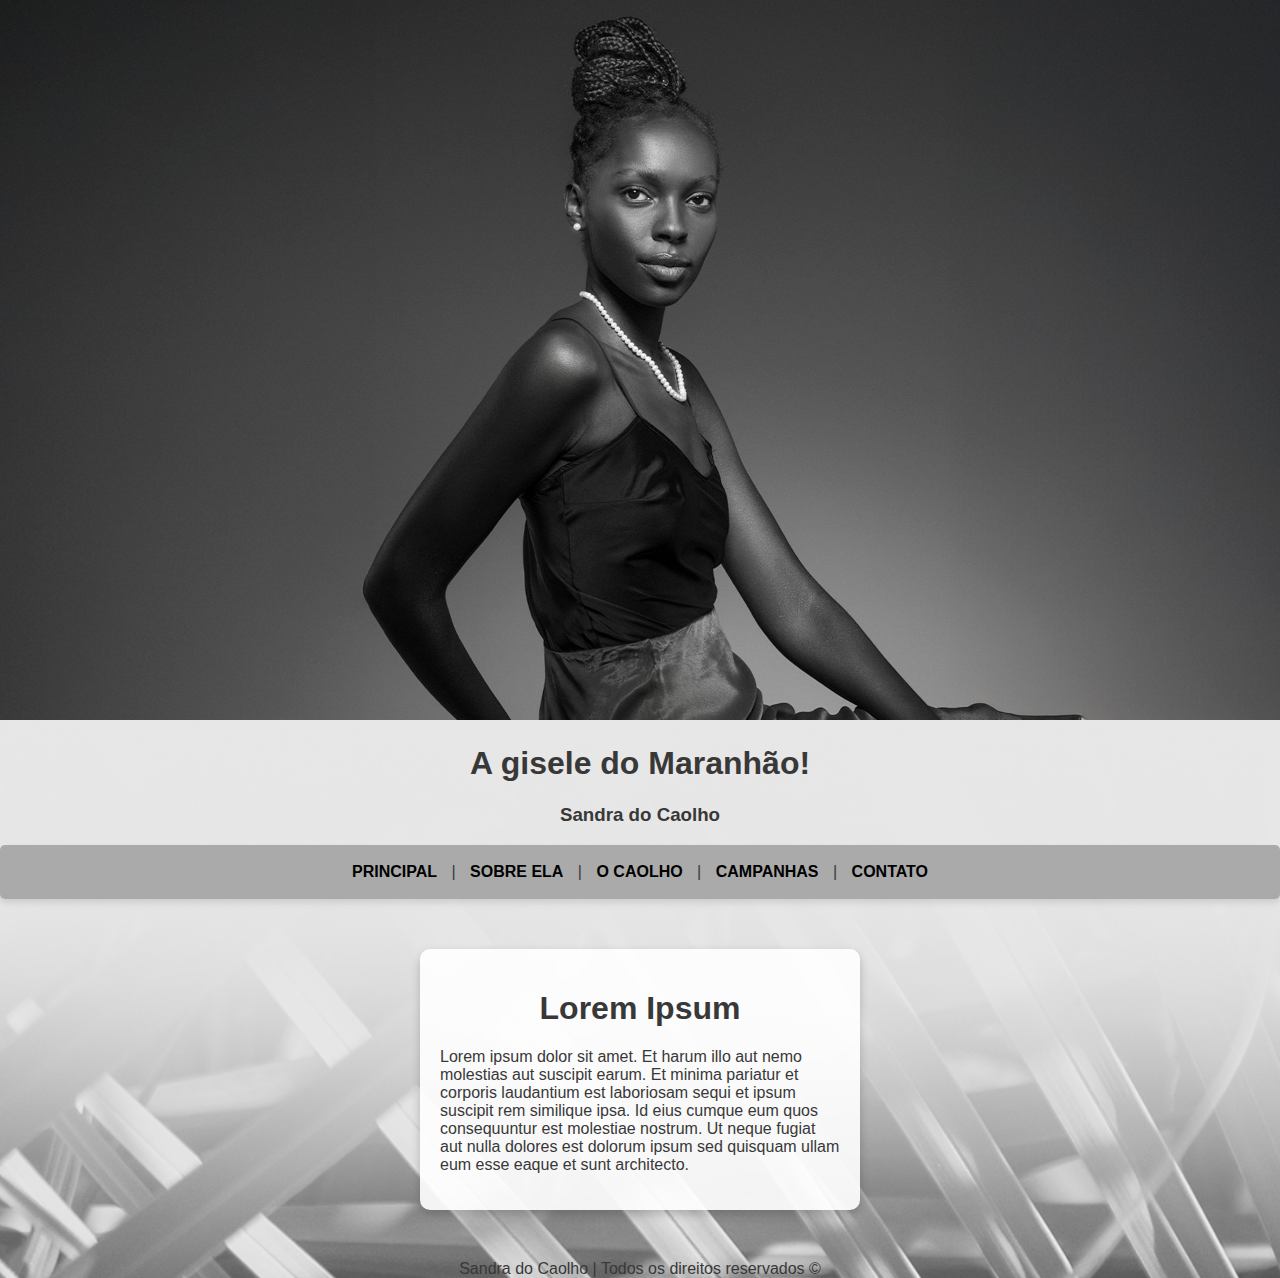
<file: index.html>
<!DOCTYPE html>

<html>
<head>
	<meta charset="utf-8">
	<meta name="viewport" content="width=device-width, initial-scale=1.0">
	<title>Sandra do Caolho | Super Model Maranhense</title>
	<link rel="stylesheet" type="text/css" href="style.css">
</head>
<body>

<!-- hero-->
	<div align="center">
		
		<img src="gisele black.jpg" width="100%">

		<h1>
			A gisele do Maranhão!
		</h1>

		<h3> Sandra do Caolho </h3>

	</div>

<!-- Menu -->

	<div id="menu" align="center">

		<a href="index.html">PRINCIPAL</a> |
		<a href="sobre.html">SOBRE ELA</a> |
		<a href="bairro.html">O CAOLHO</a> |
		<a href="Campanhas.html">CAMPANHAS</a> |
		<a href="Fale.html">CONTATO</a> 
		

	</div>
<!-- Meio do site -->

	<div id="conteudo">

		<h1 align="center">Lorem Ipsum</h1>
		<p>
			
			Lorem ipsum dolor sit amet. Et harum illo aut nemo molestias aut suscipit earum. Et minima pariatur et corporis laudantium est laboriosam sequi et ipsum suscipit rem similique ipsa. Id eius cumque eum quos consequuntur est molestiae nostrum. Ut neque fugiat aut nulla dolores est dolorum ipsum sed quisquam ullam eum esse eaque et sunt architecto.

		</p>
		

	</div>

<!-- Roda-pé -->	


	<div align="center" id="pe"> Sandra do Caolho | Todos os direitos reservados &copy;</div>
	

</body>

</html>
</file>
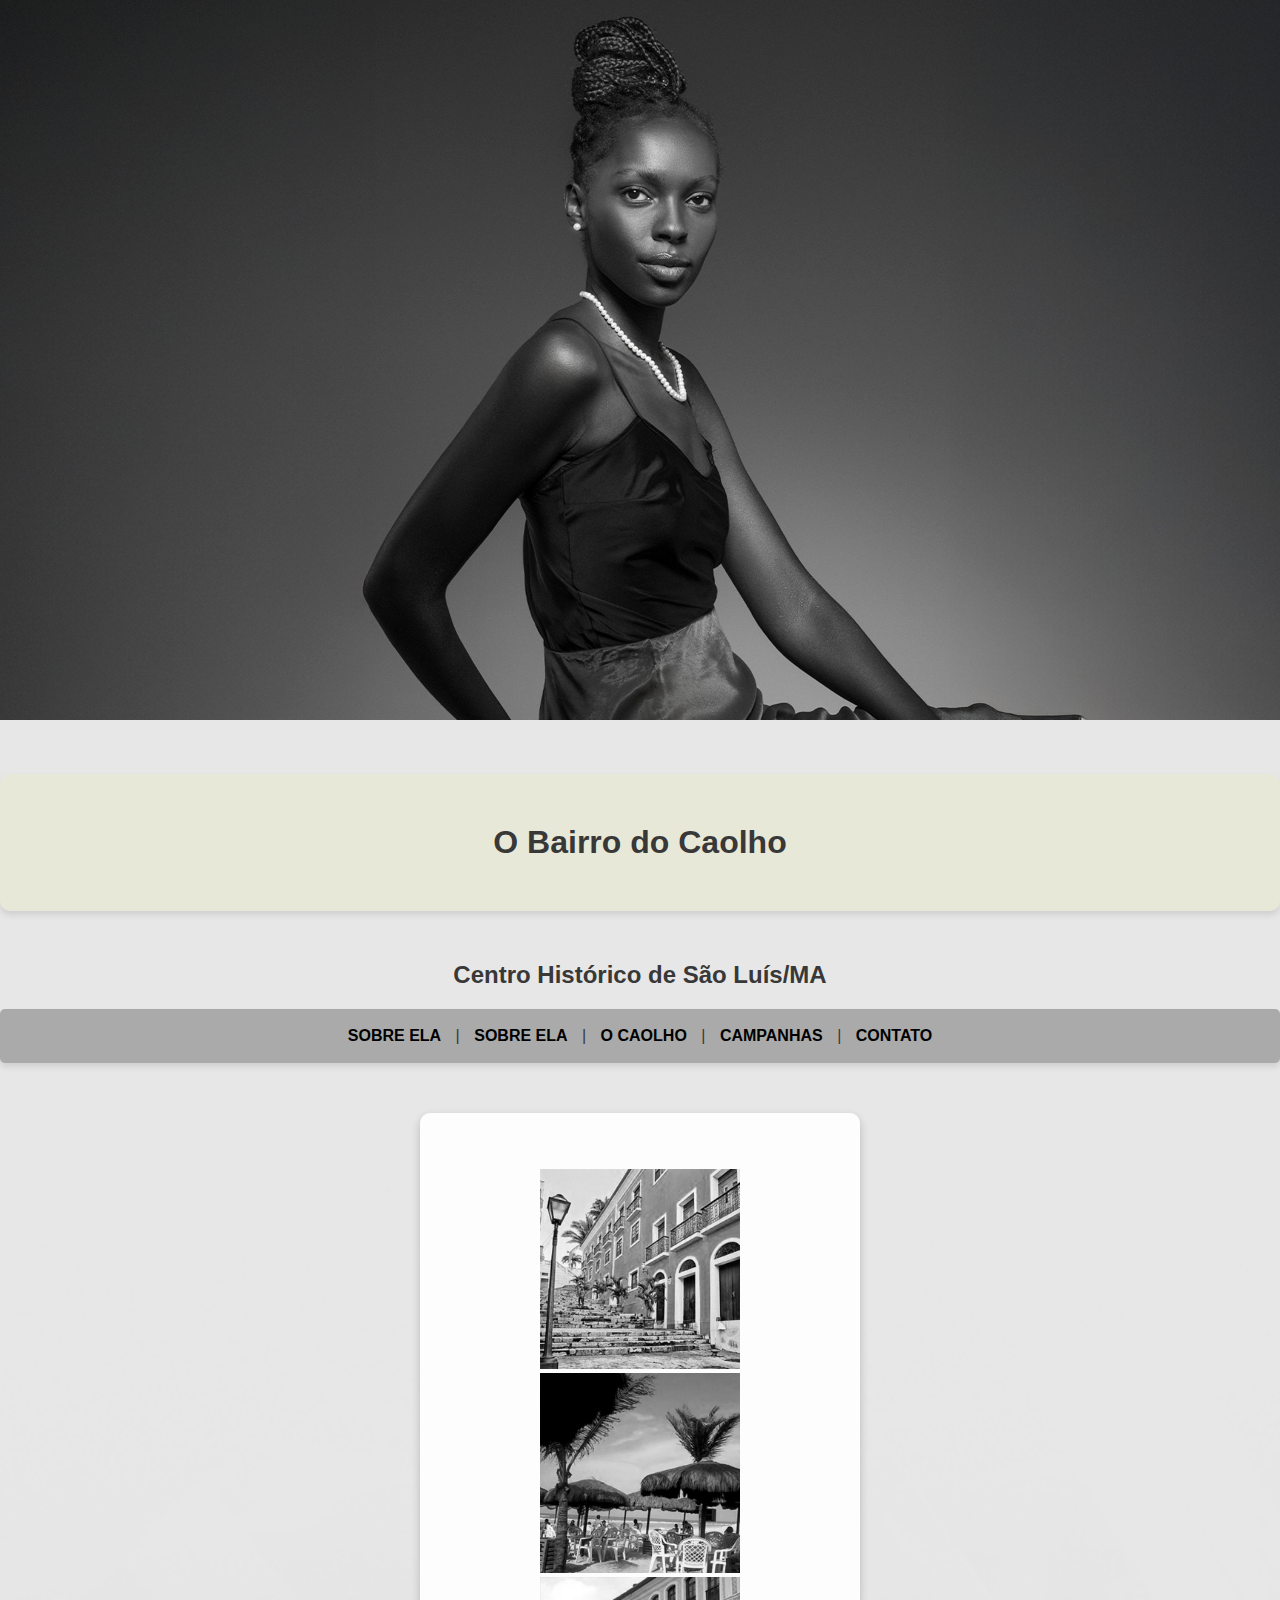
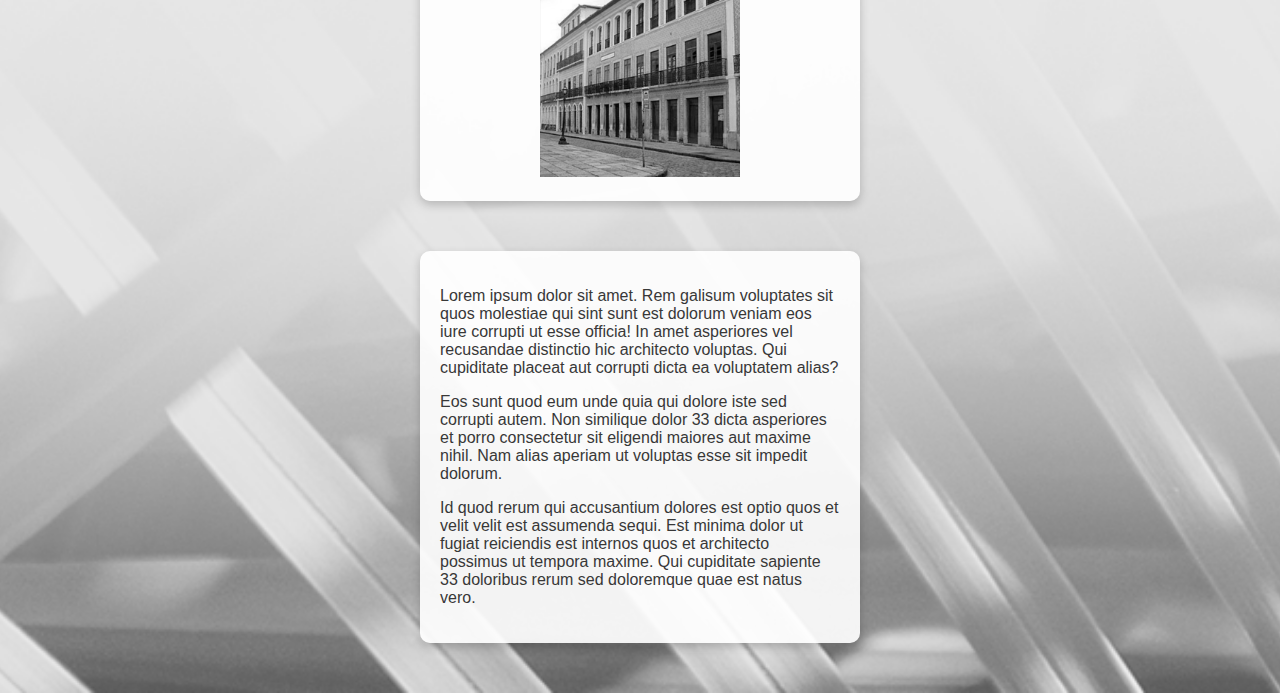
<file: bairro.html>
<!DOCTYPE html>

<html>
<head>
	<meta charset="utf-8">
	<meta name="viewport" content="width=device-width, initial-scale=1.0">
	<title>Sandra do Caolho | Super Model Maranhense</title>
	<link rel="stylesheet" type="text/css" href="style.css">
</head>
<body>

<!-- hero-->
	<div align="center">
		
		<img src="gisele black.jpg" width="100%">

    <h1 id="conteudo2">O Bairro do Caolho</h1>
    <h2>Centro Histórico de São Luís/MA</h2>


	</div>

<!-- Menu -->

	<div id="menu" align="center">

		<a href="index.html">SOBRE ELA</a> |
		<a href="sobre.html">SOBRE ELA</a> |
		<a href="bairro.html">O CAOLHO</a> |
		<a href="Campanhas.html">CAMPANHAS</a> |
		<a href="Fale.html">CONTATO</a> 
		

	</div>

			<div align="center" id="conteudo">

    			<div>

        			<br><br>
        			<span><img src="caolho 01.jpg" width="200" height="auto"></span>
        			<span><img src="caolho 02.jpg" width="200" height="auto"></span>
        			<span><img src="caolho 03.jpg" width="200" height="auto"></span>

    		</div>

	</div>

	<div id="conteudo">
		
				<p><p>Lorem ipsum dolor sit amet. Rem galisum voluptates sit quos molestiae qui sint sunt est dolorum veniam eos iure corrupti ut esse officia! In amet asperiores vel recusandae distinctio hic architecto voluptas. Qui cupiditate placeat aut corrupti dicta ea voluptatem alias? </p><p>Eos sunt quod eum unde quia qui dolore iste sed corrupti autem. Non similique dolor 33 dicta asperiores et porro consectetur sit eligendi maiores aut maxime nihil. Nam alias aperiam ut voluptas esse sit impedit dolorum. </p><p>Id quod rerum qui accusantium dolores est optio quos et velit velit est assumenda sequi. Est minima dolor ut fugiat reiciendis est internos quos et architecto possimus ut tempora maxime. Qui cupiditate sapiente 33 doloribus rerum sed doloremque quae est natus vero. </p>
</p>


	</div>






</body>
</html>
</file>
<file: style.css>
/* Folha de estilo */

/* Estilo Geral */
body {
    background: #e6e6e6 url(bg.png) no-repeat center center;
    background-size: cover; /* Garante que o fundo cubra a tela */
    font-family: Arial, Helvetica, sans-serif;
    font-size: 16px;
    color: #383838;
    margin: 0;
    padding: 0;
}

/* Container Principal */
#principal {
    border: 1px solid #f7cd00;
    width: 100%;
}

/* Menu */
#menu {
    background: #aaaaaa;
    padding: 18px;
    box-shadow: 0 4px 6px rgba(0, 0, 0, 0.1);
    border-radius: 5px;
    text-align: center;


}

#menu a {
    color: #000;
    text-decoration: none;
    font-weight: bold;
    margin: 0 10px;
    transition: color 0.3s ease;
}

#menu a:hover {
    color: #f7cd00; /* Efeito ao passar o mouse */
}

/* Conteúdo */
#conteudo, #conteudo2 {
    background: #e8e8d9;
    padding: 50px;
    margin: 50px auto;
    border-radius: 10px;
    box-shadow: 0 4px 6px rgba(0, 0, 0, 0.1);
    max-width: 1200px; /* Limita a largura para layout responsivo */
}

/* Galeria de Fotos */
#fotos {
    display: flex;
    justify-content: center;
    gap: 20px;
    padding: 50px;
    margin: 50px auto;
    align-items: center;
    flex-wrap: wrap; /* Permite quebrar linhas em telas menores */
}

#fotos img {
    width: 300px;
    height: auto;
    border-radius: 8px;
    box-shadow: 0 4px 6px rgba(0, 0, 0, 0.1);
    transition: transform 0.3s ease;
}

#fotos img:hover {
    transform: scale(1.05); /* Efeito de zoom ao passar o mouse */
}



@media (max-width: 768px) {
            #hero {
                flex-direction: column;
                text-align: center;
            }

            #hero img {
                max-width: 100%;
            }

            #hero-buttons {
                flex-direction: column;
            }
        }

.card {
    background: #e6e6e6;
    border-radius: 10px;
    box-shadow: 0 4px 6px rgba(0, 0, 0, 0.1);
    padding: 20px;
    text-align: center;
    max-width: 300px;
    margin: 10px auto;

}

.card img {
    max-width: 200px;
    border-radius: 10px;
    margin-bottom: 10px;
    transition: transform 0.3s ease;

}

.card img:hover {
    transform: scale(1.1); /* Efeito de zoom */

}


#imagens-bairro {
    display: flex;
    justify-content: center;
    gap: 20px;
    margin: 20px 0;
    flex-wrap: wrap;
    
}

#imagens-bairro img {
    width: 30%;
    max-width: 300px;
    height: auto;
    border-radius: 8px;
    box-shadow: 0 4px 6px rgba(0, 0, 0, 0.1);
    transition: transform 0.3s ease;
}

#imagens-bairro img:hover {
    transform: scale(1.05);
}

h1 {
	color: #383838;
	text-size: 1em;
}


/* Fundo da página */
#bg-contato {
    background-image: url('gisele black 4.jpg');
    background-size: cover;
    background-position: center;
    min-height: 100vh;
    display: flex;
    align-items: center;
    justify-content: center;
    font-family: Arial, sans-serif;
}

/* Container principal */
#conteudo {
    width: 100%;
    max-width: 400px; /* Define largura máxima */
    background-color: rgba(255, 255, 255, 0.9); /* Fundo branco semitransparente */
    border-radius: 10px;
    padding: 20px;
    box-shadow: 0 4px 10px rgba(0, 0, 0, 0.2); /* Sombra para destaque */
}

/* Estilo do formulário */
#bg-formulario2 label {
    display: block;
    margin-top: 15px;
    font-weight: bold;
}

#bg-formulario2 input,
#bg-formulario2 textarea,
#bg-formulario2 button {
    width: 100%;
    margin-top: 8px;
    padding: 10px;
    border: 1px solid #ccc;
    border-radius: 5px;
    font-size: 9px;
    box-sizing: border-box;
}

/* Botão do formulário */
#bg-formulario2 button {
    background-color: #383838;
    color: white;
    font-weight: Regular;
    cursor: pointer;
    border: none;
    margin-top: 15px;
}

#bg-formulario2 button:hover {
    background-color: #7c7c7c;
}
</file>
